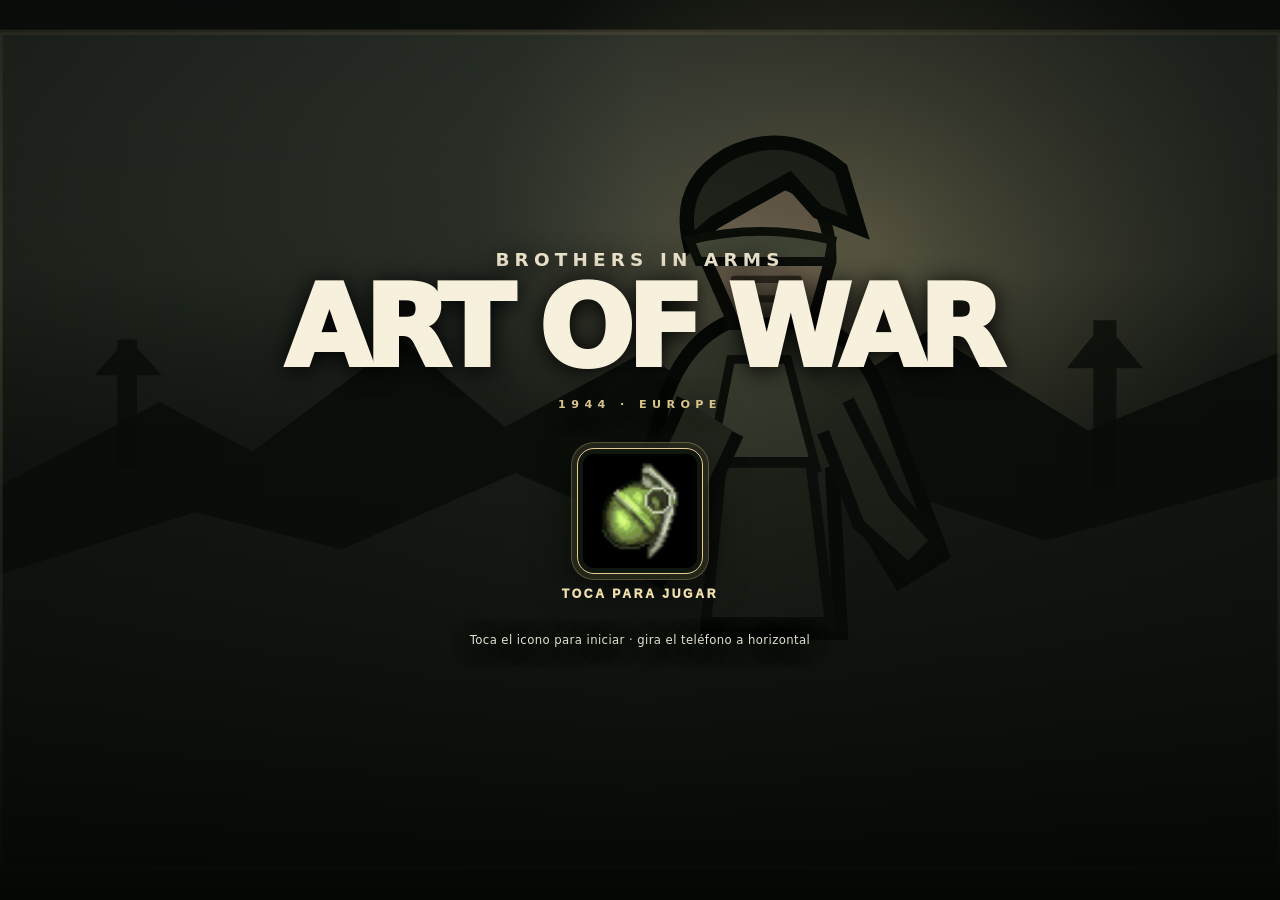
<file: index.html>
<!doctype html>
<html lang="es">
<head>
<meta charset="utf-8">
<meta name="viewport" content="width=device-width,initial-scale=1,viewport-fit=cover">
<meta name="theme-color" content="#10140f">
<meta name="description" content="Brothers in Arms: Art of War — iniciar juego">
<title>Brothers in Arms: Art of War</title>
<link rel="icon" href="[data-uri]" type="image/png">
<link rel="stylesheet" href="./assets/css/site.css">
<meta name="apple-mobile-web-app-capable" content="yes"><meta name="mobile-web-app-capable" content="yes"></head>
<body>
<main class="launcher" aria-label="Brothers in Arms Art of War">
<div class="soldier-art" aria-hidden="true">
<svg viewBox="0 0 720 470" xmlns="http://www.w3.org/2000/svg">
<defs><linearGradient id="sky" x2="0" y2="1"><stop stop-color="#626c5c"/><stop offset=".52" stop-color="#293027"/><stop offset="1" stop-color="#10140f"/></linearGradient><radialGradient id="sun"><stop stop-color="#d2bd83" stop-opacity=".65"/><stop offset="1" stop-color="#d2bd83" stop-opacity="0"/></radialGradient><linearGradient id="coat" x2="1" y2="1"><stop stop-color="#62694e"/><stop offset="1" stop-color="#252c21"/></linearGradient></defs>
<rect width="720" height="470" fill="url(#sky)"/><circle cx="488" cy="115" r="220" fill="url(#sun)"/>
<path d="M0 255L90 208 142 236 226 173 284 222 362 180 430 228 522 168 612 224 720 180V470H0Z" fill="#151b15"/><path d="M0 305L110 270 192 291 290 248 386 290 488 252 588 286 720 250V470H0Z" fill="#30382d"/>
<g fill="#10140f" opacity=".8"><path d="M66 245v-72h11v72zm-13-52 19-21 19 21zM615 257v-95h13v95zm-15-68 21-26 22 26z"/></g>
<g transform="translate(340 38)"><path d="M78 122Q45 132 33 172L9 258 31 270 69 210 58 300 133 300 128 207 166 271 190 256 156 167Q143 132 110 121Z" fill="url(#coat)" stroke="#0b100d" stroke-width="8"/><path d="M71 146L103 146 119 207 59 207Z" fill="#6a7053" stroke="#171c14" stroke-width="5"/><path d="M66 204L116 204 127 294 57 294Z" fill="#3e4737" stroke="#151a13" stroke-width="6"/><path d="M44 168L18 226 0 252 19 266 51 239 75 188M137 169L164 223 187 248 171 264 143 239 123 187" fill="#434b39" stroke="#10150f" stroke-width="7"/><path d="M57 90Q54 50 89 45Q128 48 127 91L117 126 73 126Z" fill="#b39a78" stroke="#151711" stroke-width="7"/><path d="M48 81Q40 48 69 31Q103 14 133 39L143 72 120 63 104 45 81 58 62 69Z" fill="#353d2d" stroke="#0c100c" stroke-width="8"/><path d="M48 79Q88 69 128 79L126 91 53 91Z" fill="#707657" stroke="#151a13" stroke-width="5"/><path d="M73 101L109 101M86 112L101 112" stroke="#594938" stroke-width="4" stroke-linecap="round"/></g>
<rect width="720" height="470" fill="none" stroke="#c6b77f" stroke-opacity=".55" stroke-width="3"/>
</svg></div>
<div class="shade"></div>
<div class="game-title"><div class="brand">BROTHERS IN ARMS</div><h1>ART OF WAR</h1><p>1944 · EUROPE</p>
<button id="start-game" class="game-icon-button" type="button" aria-label="Abrir Brothers in Arms Art of War"><img class="game-icon-art" src="[data-uri]" alt="Brothers in Arms: Art of War"><span class="game-icon-caption">TOCA PARA JUGAR</span></button><p class="launch-note">Toca el icono para iniciar · gira el teléfono a horizontal</p>
</div>
</main>
<section id="player" class="player" hidden aria-label="Juego"><div class="player-toolbar"><button id="back-to-icon" type="button">← VOLVER</button><button id="fullscreen-game" type="button" aria-label="Pantalla completa">⛶ PANTALLA COMPLETA</button></div><iframe id="game-frame" title="Brothers in Arms: Art of War" allow="fullscreen; autoplay; gamepad" allowfullscreen></iframe></section>
<script src="./assets/js/site.js" defer></script>
</body></html>
</file>
<file: assets/css/site.css>
:root{color-scheme:dark;--gold:#d8c48a;--paper:#f5f0df;--olive:#697253;--black:#080b08;font-family:system-ui,-apple-system,BlinkMacSystemFont,"Segoe UI",sans-serif}*{box-sizing:border-box}html,body{margin:0;width:100%;min-height:100%;background:var(--black);color:var(--paper)}body{min-height:100svh;min-height:100dvh}.launcher{position:relative;isolation:isolate;min-height:100svh;min-height:100dvh;overflow:hidden;display:grid;place-items:center;background:#10140f}.soldier-art,.shade{position:absolute;inset:0;pointer-events:none}.soldier-art{z-index:-2}.soldier-art svg{display:block;width:100%;height:100%;object-fit:cover;filter:saturate(.78) contrast(1.08)}.shade{z-index:-1;background:linear-gradient(180deg,#070a08a8 0%,#090c0860 30%,#080b08b8 68%,#050705 100%),linear-gradient(90deg,#080b0870,transparent 50%,#080b0870)}.game-title{width:min(100%,760px);padding:clamp(24px,6vw,64px) 22px;text-align:center;text-shadow:0 3px 24px #000;animation:arrive .7s ease-out both}.brand{font-size:clamp(.78rem,2.8vw,1.15rem);font-weight:900;letter-spacing:.28em;color:#e7dfc7}.game-title h1{margin:9px 0 0;font-size:clamp(3rem,12vw,7rem);line-height:.88;letter-spacing:-.065em;font-weight:1000;color:#f6f0dc;text-wrap:balance}.game-title>p:first-of-type{margin:20px 0 25px;color:var(--gold);font-size:.7rem;font-weight:900;letter-spacing:.48em}.game-icon-button{appearance:none;border:0;background:transparent;color:var(--paper);display:flex;flex-direction:column;align-items:center;gap:13px;cursor:pointer;margin:0 auto;padding:12px 20px;touch-action:manipulation;-webkit-tap-highlight-color:transparent}.game-icon-art{display:block;width:clamp(94px,25vw,126px);height:clamp(94px,25vw,126px);object-fit:contain;border-radius:17px;border:1px solid #e1cd8e;background:#11160f;box-shadow:0 0 0 5px #11160fbb,0 0 0 6px #c7b47766,0 15px 42px #000c;padding:5px;transition:transform .15s,box-shadow .15s}.game-icon-caption{font-size:.76rem;font-weight:950;letter-spacing:.22em;color:#f0dfaa}.game-icon-button:active .game-icon-art{transform:scale(.95);box-shadow:0 0 0 3px #11160f,0 8px 20px #000c}.game-icon-button:focus-visible{outline:2px solid var(--gold);outline-offset:3px;border-radius:14px}.launch-note{margin:18px auto 0!important;max-width:32rem;color:#e2dfd2!important;font-size:.73rem!important;letter-spacing:.035em!important;line-height:1.7}.launch-actions{display:flex;flex-direction:column;align-items:center;gap:10px}.download-game{width:min(280px,80vw);min-height:48px;display:flex;align-items:center;justify-content:space-between;padding:0 23px;border:1px solid #777d69;color:var(--paper);text-decoration:none;font-size:.85rem;font-weight:850;letter-spacing:.16em;background:#171d16cc}.download-game:focus-visible{outline:3px solid white;outline-offset:4px}.player{position:fixed;inset:0;z-index:9999;background:#000;display:flex;flex-direction:column;width:100vw;height:100vh;height:100dvh;overflow:hidden}.player[hidden]{display:none!important}.player-toolbar{display:none!important}#game-frame{border:0;display:block;background:#000;width:100%;height:100vh;height:100dvh;flex:1;min-height:0}.player:fullscreen{width:100vw;height:100vh;height:100dvh}.player:fullscreen #game-frame{height:100vh;height:100dvh}@media(orientation:landscape) and (max-height:520px){.game-title{padding:10px 18px}.brand{font-size:.8rem}.game-title h1{font-size:clamp(2.5rem,12vh,4.8rem)}.game-title>p:first-of-type{margin:10px 0 8px}.game-icon-button{gap:6px;padding:4px 12px}.game-icon-art{width:64px;height:64px}.launch-note{margin-top:7px!important;font-size:.65rem!important}}@media(prefers-reduced-motion:reduce){.game-title{animation:none}.game-icon-art{transition:none}}@keyframes arrive{from{opacity:0;transform:translateY(12px)}to{opacity:1;transform:translateY(0)}}
</file>
